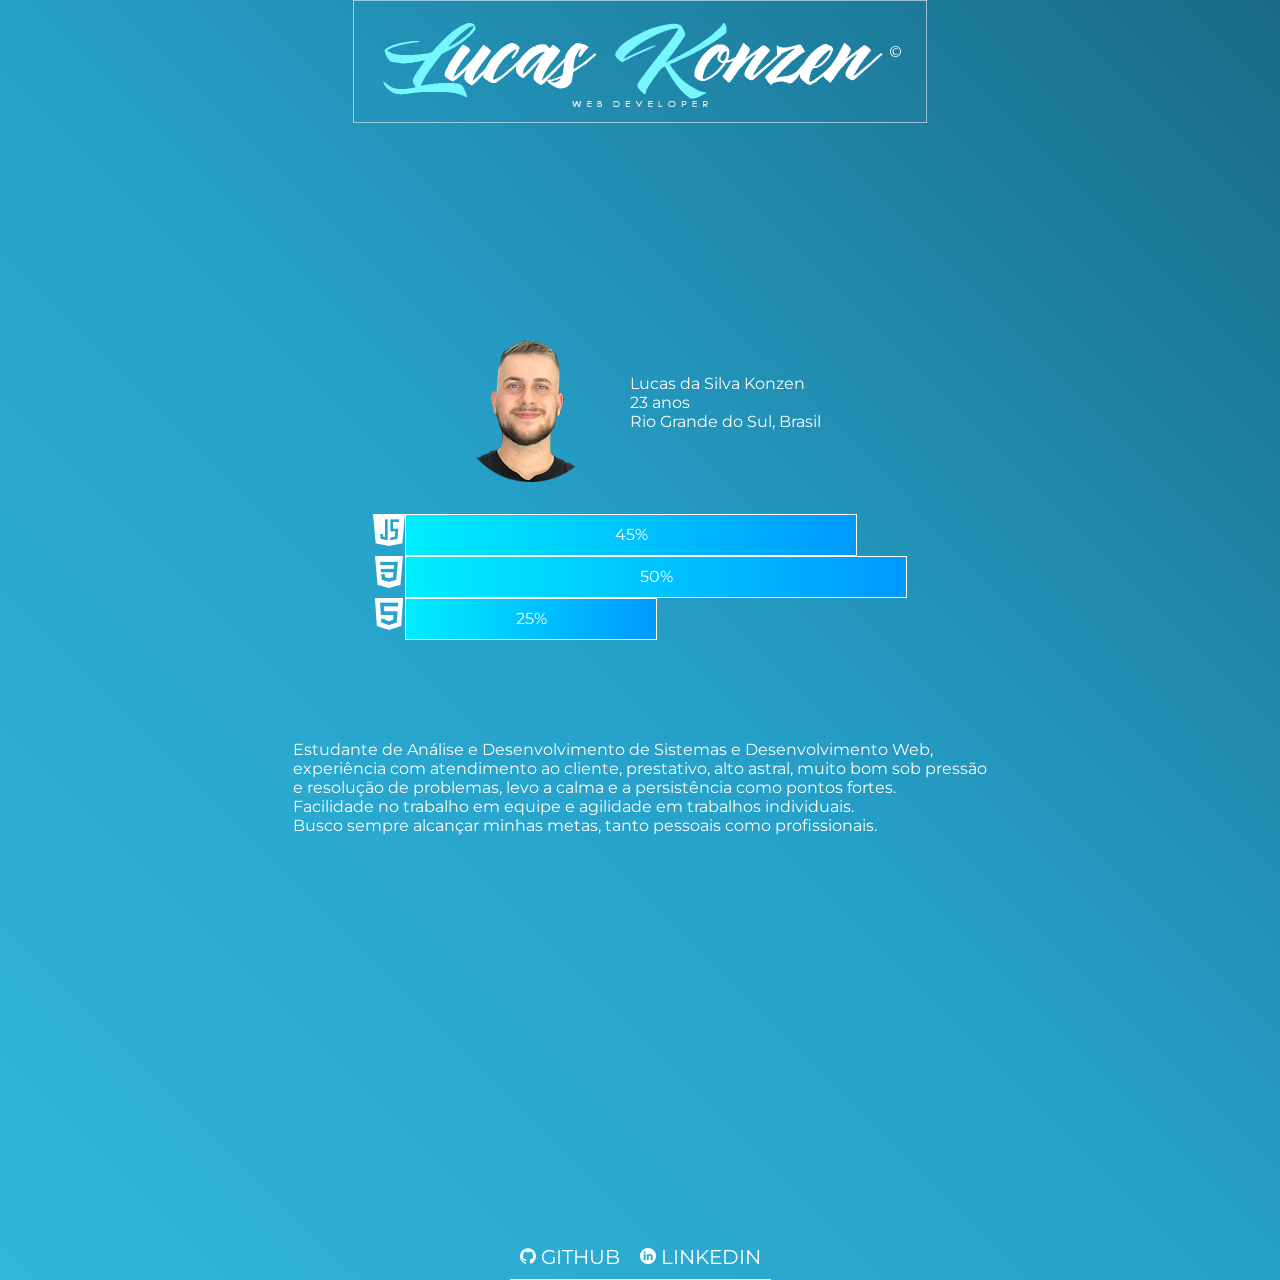
<file: index.html>
<!DOCTYPE html>
<html lang="en">
<head>
    
    <meta charset="UTF-8">
    <meta http-equiv="X-UA-Compatible" content="IE=edge">
    <meta name="viewport" content="width=device-width, initial-scale=1.0">
    <title>Lucas Konzen</title>
    <link rel="stylesheet" type="text/css" href="estilo.css"/>
    <link rel="preconnect" href="https://fonts.googleapis.com">
<link rel="preconnect" href="https://fonts.gstatic.com" crossorigin>
<link href="https://fonts.googleapis.com/css2?family=Roboto:ital,wght@1,300&display=swap" rel="stylesheet">
<link rel="preconnect" href="https://fonts.googleapis.com">
<link rel="preconnect" href="https://fonts.gstatic.com" crossorigin>
<link href="https://fonts.googleapis.com/css2?family=Montserrat:wght@300&family=Roboto:ital,wght@0,300;1,300&display=swap" rel="stylesheet">

</head>

<body>

    <div class="area">
        <div class="circles">
                <li></li>
                <li></li>
                <li></li>
                <li></li>
                <li></li>
                <li></li>
                <li></li>
                <li></li>
                <li></li>
                <li></li>
        </div>
    </div>
<div class="up">
    <span class="logo"><img src="logo 2.png"></span> 
</div>
<div class="container">
    <div class="eu">
        <div class="foto"><img src="eu.png">
           <div class="infos"> Lucas da Silva Konzen<br>
            23 anos<br>
            Rio Grande do Sul, Brasil<br></p></div>
        </div>
    </div>
            <div class="chart">
                <div class="chartJs">
                    <div class="logoJs"><img src="script-java.png"></div>
                    <div class="js">45%</div>
                    </div>
                <div class="chartCSs"> 
                    <div class="logoCss"><img src="css-3.png"></div>
                    <div class="css">50%</div>
                </div>
                <div class="chartHtml">
                    <div class="logoHtml"><img src="html.png"></div>
                    <div class="html">25%</div>
                </div>
            </div>
            <div class="paragrafo">
                <p class="paragrafo">Estudante de Análise e Desenvolvimento de Sistemas e Desenvolvimento Web,<br> experiência com atendimento ao cliente, prestativo, alto astral,
                    muito bom sob pressão<br> e resolução de problemas, levo a calma e a persistência como
                    pontos fortes.<br> Facilidade no trabalho em equipe e agilidade em trabalhos individuais.<br>
                    Busco sempre alcançar minhas metas, tanto pessoais como profissionais.     
                </p>
            </div>
        </div>
        
<script src="script.js"></script>
<footer>

    <nav>

        <ul>
            <li><a href="https://github.com/KonzenDi5" target="_blank"><img src="github.png"> GitHub</a></li> 
            <li><a href="https://www.linkedin.com/in/lucaskonzen/" target="_blank"><img src="linkedin.png">  Linkedin</a></li>
        </ul>
    </nav>

</footer>
</body>

</html>
</file>
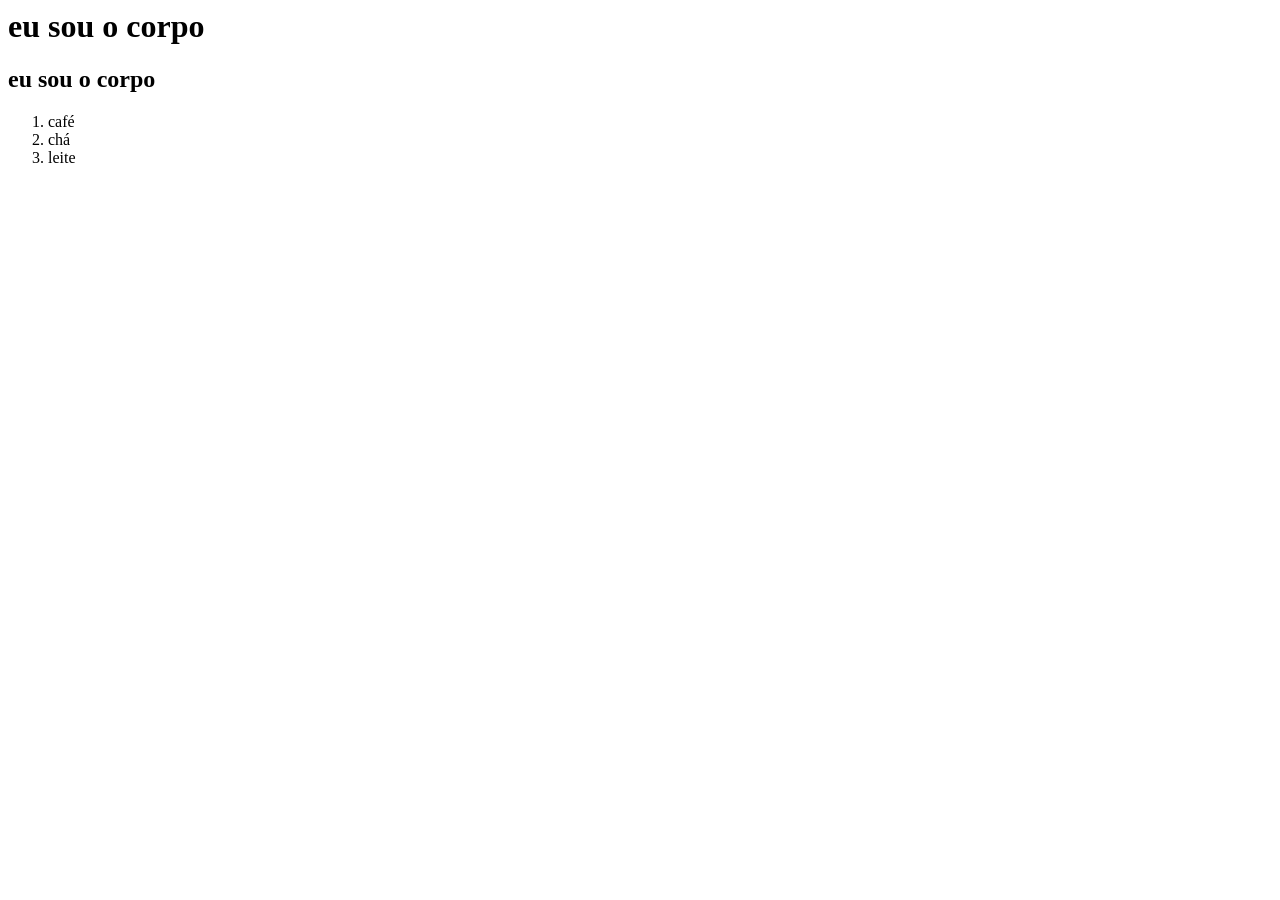
<file: day 1/index.html>
<html>
    <head>
        <title>Olá Eu sou o cabeça.</title>
    </head>
    <body>
        <h1>eu sou o corpo</h1>
        <h2>eu sou o corpo</h2>
    </body>
    <ol>
        <li>café</li>
        <li>chá</li>
        <li>leite</li>
    </ol>
</html>
</file>
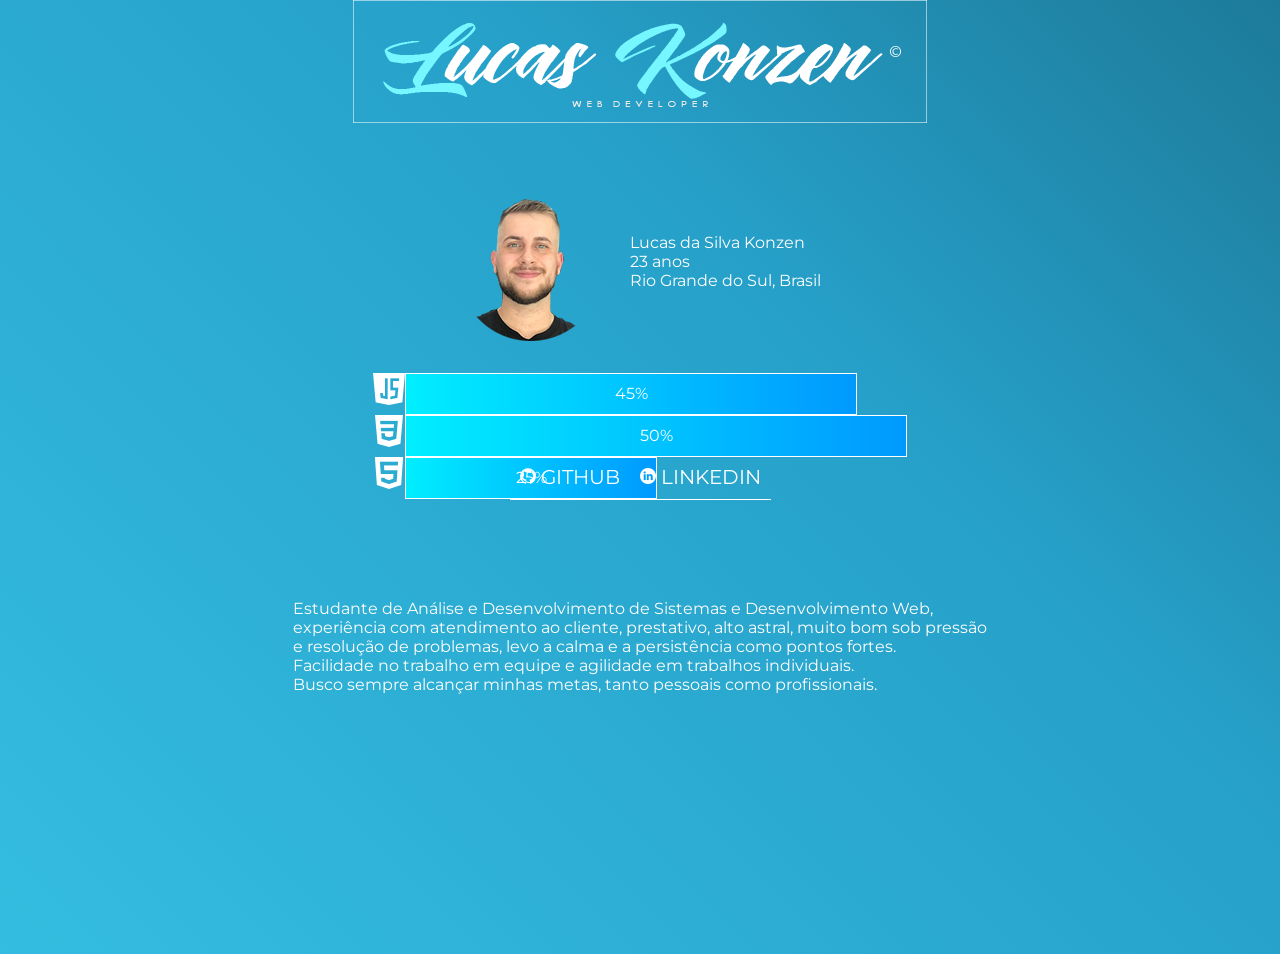
<file: day 2/index.html>
<!DOCTYPE html>
<html lang="en">
<head>
    
    <meta charset="UTF-8">
    <meta http-equiv="X-UA-Compatible" content="IE=edge">
    <meta name="viewport" content="width=device-width, initial-scale=1.0">
    <title>Lucas Konzen</title>
    <link rel="stylesheet" type="text/css" href="estilo.css"/>
    <link rel="preconnect" href="https://fonts.googleapis.com">
<link rel="preconnect" href="https://fonts.gstatic.com" crossorigin>
<link href="https://fonts.googleapis.com/css2?family=Roboto:ital,wght@1,300&display=swap" rel="stylesheet">
<link rel="preconnect" href="https://fonts.googleapis.com">
<link rel="preconnect" href="https://fonts.gstatic.com" crossorigin>
<link href="https://fonts.googleapis.com/css2?family=Montserrat:wght@300&family=Roboto:ital,wght@0,300;1,300&display=swap" rel="stylesheet">

</head>

<body>

    <div class="area">
        <div class="circles">
                <li></li>
                <li></li>
                <li></li>
                <li></li>
                <li></li>
                <li></li>
                <li></li>
                <li></li>
                <li></li>
                <li></li>
        </div>
    </div>
<div class="up">
    <span class="logo"><img src="logo 2.png"></span> 
</div>
<div class="container">
    <div class="eu">
        <div class="foto"><img src="eu.png">
           <div class="infos"> Lucas da Silva Konzen<br>
            23 anos<br>
            Rio Grande do Sul, Brasil<br></p></div>
        </div>
    </div>
            <div class="chart">
                <div class="chartJs">
                    <div class="logoJs"><img src="script-java.png"></div>
                    <div class="js">45%</div>
                    </div>
                <div class="chartCSs"> 
                    <div class="logoCss"><img src="css-3.png"></div>
                    <div class="css">50%</div>
                </div>
                <div class="chartHtml">
                    <div class="logoHtml"><img src="html.png"></div>
                    <div class="html">25%</div>
                </div>
            </div>
            <div class="paragrafo">
                <p class="paragrafo">Estudante de Análise e Desenvolvimento de Sistemas e Desenvolvimento Web,<br> experiência com atendimento ao cliente, prestativo, alto astral,
                    muito bom sob pressão<br> e resolução de problemas, levo a calma e a persistência como
                    pontos fortes.<br> Facilidade no trabalho em equipe e agilidade em trabalhos individuais.<br>
                    Busco sempre alcançar minhas metas, tanto pessoais como profissionais.     
                </p>
            </div>
        </div>
        
<script src="script.js"></script>

</body>
<footer>

    <nav>

        <ul>
            <li><a href="https://github.com/KonzenDi5" target="_blank"><img src="github.png"> GitHub</a></li> 
            <li><a href="https://www.linkedin.com/in/lucaskonzen/" target="_blank"><img src="linkedin.png">  Linkedin</a></li>
        </ul>
    </nav>

</footer>

</html>
</file>
<file: estilo.css>
body{
    display: flex;
    flex-direction: column;
    align-items: center;
    justify-content: center;
    font-family: 'Montserrat', sans-serif;
    justify-content: center;
    background:  linear-gradient(45deg, #47e3ff, #26a0c9, #000000);
    background-size: 300% 300%;
    animation: colors 10s ease infinite;
    width: 100vw;
    height: 100vw;
    overflow-x: hidden;
}
.logo{
    overflow:auto;
    display:flex;
    position:relative;
    margin-top: 50%;
    animation: scroll2 4s both;
    }
    @keyframes scroll2{
        from{
            margin-top: 50%;
        }
        to{
            margin-top: 0;
        }
    }



.container{
    width: 100%;
    height: 100%;
    margin-top: 50px;
    transform: translateY(-100%);
    display: flex;
    align-items: center;
    justify-content: center;
    flex-direction: column;
    color: #FFF;
    visibility:visible;
    -webkit-transform: perspective(1px) translateZ(0);
    transform: perspective(1px) translateZ(0);
    box-shadow: 0 0 1px transparent;
    -webkit-transition-duration: 0.5s;
    transition-duration: 0.5s;
    opacity: 0;
    animation: revelar 5s both;
}

@keyframes revelar{
    from{
        opacity: 0;
    }
    to{
        opacity: 1;
    }
}


.foto{
    display: flex;
    flex-direction: row;
}
.eu{
   display: flex;
   justify-content: row;
}
.infos{
    margin-top: 60px;
    margin-right: 30px;
}
.chart{
    display: flex;
    flex-direction: column;
}
.chartJs{
    display: flex;
    flex-direction: row;
}
.chartCSs{
    display: flex;
    flex-direction: row;
}
.chartHtml{
    display: flex;
    flex-direction: row;
}

.paragrafo{
    padding-top: 50px;
    color: #FFF;
    margin-bottom: 130px;
}

.js{
    width: 0px;
    height: 30px;
    overflow: hidden;
    background:linear-gradient(to right, #00eeff, rgb(0, 153, 255));
    border: solid 1px  rgb(255, 255, 255);
    display: flex;
    justify-content: center;
    justify-items: center;
    padding-top: 10px;
    transform: translateX(0%);
    animation: reveal 7s both;
    -webkit-transform: perspective(1px) translateZ(0);
    transform: perspective(1px) translateZ(0);
    box-shadow: 0 0 1px transparent;
    -webkit-transition-duration: 0.5s;
    transition-duration: 0.5s;
    
}
.js:hover{
    -webkit-transform: scale(1.2);
    transform: scale(1.2);
    -webkit-transition-timing-function: cubic-bezier(0.47, 2.02, 0.31, -0.36);
    transition-timing-function: cubic-bezier(0.47, 2.02, 0.31, -0.36);
  }
.css{
    width: 0px;
    height: 30px;
    overflow: hidden;
    background:linear-gradient(to right, #00eeff, rgb(0, 153, 255));
    border: solid 1px  rgb(255, 255, 255);
    display: flex;
    justify-content: center;
    justify-items: center;
    padding-top: 10px;
    transform: translateX(0%);
    animation: reveal2 7s both;
    -webkit-transform: perspective(1px) translateZ(0);
    transform: perspective(1px) translateZ(0);
    box-shadow: 0 0 1px transparent;
    -webkit-transition-duration: 0.5s;
    transition-duration: 0.5s;
}
.css:hover{
    -webkit-transform: scale(1.2);
    transform: scale(1.2);
    -webkit-transition-timing-function: cubic-bezier(0.47, 2.02, 0.31, -0.36);
    transition-timing-function: cubic-bezier(0.47, 2.02, 0.31, -0.36);
  }
.html{
    width: 0px;
    height: 30px;
    overflow: hidden;
    background:linear-gradient(to right, #00eeff, rgb(0, 153, 255));
    border: solid 1px  rgb(255, 255, 255);
    display: flex;
    justify-content: center;
    justify-items: center; 
    padding-top: 10px;
    transform: translateX(0);
    animation: reveal3 7s both;
    -webkit-transform: perspective(1px) translateZ(0);
    transform: perspective(1px) translateZ(0);
    box-shadow: 0 0 1px transparent;
    -webkit-transition-duration: 0.5s;
    transition-duration: 0.5s;
    
}
.html:hover{
    -webkit-transform: scale(1.2);
    transform: scale(1.2);
    -webkit-transition-timing-function: cubic-bezier(0.47, 2.02, 0.31, -0.36);
    transition-timing-function: cubic-bezier(0.47, 2.02, 0.31, -0.36);
  }
@keyframes reveal{
    from{
        width: 0;
    }
    to{
         width: 450px;
    }
}
@keyframes reveal2{
    from{
        width: 0;
    }
    to{
         width: 500px;
    }
}
@keyframes reveal3{
    from{
        width: 0;
    }
    to{
         width: 250px;
    }
}


@keyframes colors{
    0%{
        background-position: 0% 50%;
    }

    50%{
        background-position: 100% 50%;
    }

    100%{
        background-position: 0% 50%;
    }
}

:root {
    --cor-principal: rgb(59, 200, 255);
    --cor-secundaria: rgb(255, 255, 255);
}

nav {
    display: flex;
    justify-content: center;
    
}

nav ul {
    display: flex;
    justify-content: center;
    list-style-type: none;
    padding: 0;
}

nav ul li{
    border-bottom: 1px solid var(--cor-secundaria);
}

nav ul li a {
   
    color: #FFF;
    padding: 10px;
    display: block;
    font-family: 'Montserrat', sans-serif;
    font-size: 20px;
    text-decoration: none;
    transition: background .3s;
    text-transform: uppercase;
}

nav ul li a:hover {
    background-color: var(--cor-secundaria);
    color: var(--cor-principal);
}

footer {
    text-align: center;
    width: 100%;
    margin-bottom: 0px;
   

}
.paragrafo {
    display: inline-block;
    vertical-align: middle;
    text-align: justify;
    -webkit-transform: perspective(1px) translateZ(0);
    transform: perspective(1px) translateZ(0);
    box-shadow: 0 0 1px transparent;
    -webkit-transition-duration: 0.5s;
    transition-duration: 0.5s;
  }
  .paragrafo:hover{
    -webkit-transform: scale(1.2);
    transform: scale(1.2);
    -webkit-transition-timing-function: cubic-bezier(0.47, 2.02, 0.31, -0.36);
    transition-timing-function: cubic-bezier(0.47, 2.02, 0.31, -0.36);
  }
  .eu{
    -webkit-transform: perspective(1px) translateZ(0);
    transform: perspective(1px) translateZ(0);
    box-shadow: 0 0 1px transparent;
    -webkit-transition-duration: 0.5s;
    transition-duration: 0.5s;
  }
  .eu:hover{
    -webkit-transform: scale(1.2);
    transform: scale(1.2);
    -webkit-transition-timing-function: cubic-bezier(0.47, 2.02, 0.31, -0.36);
    transition-timing-function: cubic-bezier(0.47, 2.02, 0.31, -0.36);
  }

*{
    margin: 0px;
    padding: 0px;
}

.circles{
    position: absolute;
    top: 0;
    left: 0;
    width: 100%;
    height: 100%;
    overflow: hidden;
}

.circles li{
    position: absolute;
    display: block;
    list-style: none;
    width: 20px;
    height: 20px;
    background: rgba(255, 255, 255, 0.2);
    animation: animate 25s linear infinite;
    bottom: -150px;
    
}

.circles li:nth-child(1){
    left: 25%;
    width: 80px;
    height: 80px;
    animation-delay: 0s;
}


.circles li:nth-child(2){
    left: 10%;
    width: 20px;
    height: 20px;
    animation-delay: 2s;
    animation-duration: 12s;
}

.circles li:nth-child(3){
    left: 70%;
    width: 20px;
    height: 20px;
    animation-delay: 4s;
}

.circles li:nth-child(4){
    left: 40%;
    width: 60px;
    height: 60px;
    animation-delay: 0s;
    animation-duration: 18s;
}

.circles li:nth-child(5){
    left: 65%;
    width: 20px;
    height: 20px;
    animation-delay: 0s;
}

.circles li:nth-child(6){
    left: 75%;
    width: 110px;
    height: 110px;
    animation-delay: 3s;
}

.circles li:nth-child(7){
    left: 35%;
    width: 150px;
    height: 150px;
    animation-delay: 7s;
}

.circles li:nth-child(8){
    left: 50%;
    width: 25px;
    height: 25px;
    animation-delay: 15s;
    animation-duration: 45s;
}

.circles li:nth-child(9){
    left: 20%;
    width: 15px;
    height: 15px;
    animation-delay: 2s;
    animation-duration: 35s;
}

.circles li:nth-child(10){
    left: 85%;
    width: 150px;
    height: 150px;
    animation-delay: 0s;
    animation-duration: 11s;
}



@keyframes animate {

    0%{
        transform: translateY(0) rotate(0deg);
        opacity: 1;
        border-radius: 0;
    }

    100%{
        transform: translateY(-1000px) rotate(720deg);
        opacity: 0;
        border-radius: 50%;
    }

}
</file>
<file: day 2/estilo.css>
body{
    display: flex;
    flex-direction: column;
    align-items: center;
    justify-content: center;
    font-family: 'Montserrat', sans-serif;
    justify-content: center;
    background:  linear-gradient(45deg, #47e3ff, #26a0c9, #000000);
    background-size: 300% 300%;
    animation: colors 10s ease infinite;
}
.logo{
    overflow:auto;
    display:flex;
    position:relative;
    margin-top: 50%;
    animation: scroll2 4s both;
    }
    @keyframes scroll2{
        from{
            margin-top: 50%;
        }
        to{
            margin-top: 0;
        }
    }



.container{
    width: 100%;
    height: 100%;
    margin-top: 50px;
    transform: translateY(-100%);
    display: flex;
    align-items: center;
    justify-content: center;
    flex-direction: column;
    color: #FFF;
    visibility:visible;
    -webkit-transform: perspective(1px) translateZ(0);
    transform: perspective(1px) translateZ(0);
    box-shadow: 0 0 1px transparent;
    -webkit-transition-duration: 0.5s;
    transition-duration: 0.5s;
    opacity: 0;
    animation: revelar 5s both;
}

@keyframes revelar{
    from{
        opacity: 0;
    }
    to{
        opacity: 1;
    }
}


.foto{
    display: flex;
    flex-direction: row;
}
.eu{
   display: flex;
   justify-content: row;
}
.infos{
    margin-top: 60px;
    margin-right: 30px;
}
.chart{
    display: flex;
    flex-direction: column;
}
.chartJs{
    display: flex;
    flex-direction: row;
}
.chartCSs{
    display: flex;
    flex-direction: row;
}
.chartHtml{
    display: flex;
    flex-direction: row;
}

.paragrafo{
    padding-top: 50px;
    color: #FFF;
    margin-bottom: 130px;
}

.js{
    width: 0px;
    height: 30px;
    overflow: hidden;
    background:linear-gradient(to right, #00eeff, rgb(0, 153, 255));
    border: solid 1px  rgb(255, 255, 255);
    display: flex;
    justify-content: center;
    justify-items: center;
    padding-top: 10px;
    transform: translateX(0%);
    animation: reveal 7s both;
    -webkit-transform: perspective(1px) translateZ(0);
    transform: perspective(1px) translateZ(0);
    box-shadow: 0 0 1px transparent;
    -webkit-transition-duration: 0.5s;
    transition-duration: 0.5s;
    
}
.js:hover{
    -webkit-transform: scale(1.2);
    transform: scale(1.2);
    -webkit-transition-timing-function: cubic-bezier(0.47, 2.02, 0.31, -0.36);
    transition-timing-function: cubic-bezier(0.47, 2.02, 0.31, -0.36);
  }
.css{
    width: 0px;
    height: 30px;
    overflow: hidden;
    background:linear-gradient(to right, #00eeff, rgb(0, 153, 255));
    border: solid 1px  rgb(255, 255, 255);
    display: flex;
    justify-content: center;
    justify-items: center;
    padding-top: 10px;
    transform: translateX(0%);
    animation: reveal2 7s both;
    -webkit-transform: perspective(1px) translateZ(0);
    transform: perspective(1px) translateZ(0);
    box-shadow: 0 0 1px transparent;
    -webkit-transition-duration: 0.5s;
    transition-duration: 0.5s;
}
.css:hover{
    -webkit-transform: scale(1.2);
    transform: scale(1.2);
    -webkit-transition-timing-function: cubic-bezier(0.47, 2.02, 0.31, -0.36);
    transition-timing-function: cubic-bezier(0.47, 2.02, 0.31, -0.36);
  }
.html{
    width: 0px;
    height: 30px;
    overflow: hidden;
    background:linear-gradient(to right, #00eeff, rgb(0, 153, 255));
    border: solid 1px  rgb(255, 255, 255);
    display: flex;
    justify-content: center;
    justify-items: center; 
    padding-top: 10px;
    transform: translateX(0);
    animation: reveal3 7s both;
    -webkit-transform: perspective(1px) translateZ(0);
    transform: perspective(1px) translateZ(0);
    box-shadow: 0 0 1px transparent;
    -webkit-transition-duration: 0.5s;
    transition-duration: 0.5s;
    
}
.html:hover{
    -webkit-transform: scale(1.2);
    transform: scale(1.2);
    -webkit-transition-timing-function: cubic-bezier(0.47, 2.02, 0.31, -0.36);
    transition-timing-function: cubic-bezier(0.47, 2.02, 0.31, -0.36);
  }
@keyframes reveal{
    from{
        width: 0;
    }
    to{
         width: 450px;
    }
}
@keyframes reveal2{
    from{
        width: 0;
    }
    to{
         width: 500px;
    }
}
@keyframes reveal3{
    from{
        width: 0;
    }
    to{
         width: 250px;
    }
}


@keyframes colors{
    0%{
        background-position: 0% 50%;
    }

    50%{
        background-position: 100% 50%;
    }

    100%{
        background-position: 0% 50%;
    }
}

:root {
    --cor-principal: rgb(59, 200, 255);
    --cor-secundaria: rgb(255, 255, 255);
}

nav {
    display: flex;
    justify-content: center;
    
}

nav ul {
    display: flex;
    justify-content: center;
    list-style-type: none;
    padding: 0;
}

nav ul li{
    border-bottom: 1px solid var(--cor-secundaria);
}

nav ul li a {
   
    color: #FFF;
    padding: 10px;
    display: block;
    font-family: 'Montserrat', sans-serif;
    font-size: 20px;
    text-decoration: none;
    transition: background .3s;
    text-transform: uppercase;
}

nav ul li a:hover {
    background-color: var(--cor-secundaria);
    color: var(--cor-principal);
}

footer {
    display: block;
    color: white;
    text-align: center;
    position: absolute;
    width: 100%;
    margin-bottom: 0;
    left: 0;
   

}
.paragrafo {
    display: inline-block;
    vertical-align: middle;
    text-align: justify;
    -webkit-transform: perspective(1px) translateZ(0);
    transform: perspective(1px) translateZ(0);
    box-shadow: 0 0 1px transparent;
    -webkit-transition-duration: 0.5s;
    transition-duration: 0.5s;
  }
  .paragrafo:hover{
    -webkit-transform: scale(1.2);
    transform: scale(1.2);
    -webkit-transition-timing-function: cubic-bezier(0.47, 2.02, 0.31, -0.36);
    transition-timing-function: cubic-bezier(0.47, 2.02, 0.31, -0.36);
  }
  .eu{
    -webkit-transform: perspective(1px) translateZ(0);
    transform: perspective(1px) translateZ(0);
    box-shadow: 0 0 1px transparent;
    -webkit-transition-duration: 0.5s;
    transition-duration: 0.5s;
  }
  .eu:hover{
    -webkit-transform: scale(1.2);
    transform: scale(1.2);
    -webkit-transition-timing-function: cubic-bezier(0.47, 2.02, 0.31, -0.36);
    transition-timing-function: cubic-bezier(0.47, 2.02, 0.31, -0.36);
  }

*{
    margin: 0px;
    padding: 0px;
}

.circles{
    position: absolute;
    top: 0;
    left: 0;
    width: 100%;
    height: 100%;
    overflow: hidden;
}

.circles li{
    position: absolute;
    display: block;
    list-style: none;
    width: 20px;
    height: 20px;
    background: rgba(255, 255, 255, 0.2);
    animation: animate 25s linear infinite;
    bottom: -150px;
    
}

.circles li:nth-child(1){
    left: 25%;
    width: 80px;
    height: 80px;
    animation-delay: 0s;
}


.circles li:nth-child(2){
    left: 10%;
    width: 20px;
    height: 20px;
    animation-delay: 2s;
    animation-duration: 12s;
}

.circles li:nth-child(3){
    left: 70%;
    width: 20px;
    height: 20px;
    animation-delay: 4s;
}

.circles li:nth-child(4){
    left: 40%;
    width: 60px;
    height: 60px;
    animation-delay: 0s;
    animation-duration: 18s;
}

.circles li:nth-child(5){
    left: 65%;
    width: 20px;
    height: 20px;
    animation-delay: 0s;
}

.circles li:nth-child(6){
    left: 75%;
    width: 110px;
    height: 110px;
    animation-delay: 3s;
}

.circles li:nth-child(7){
    left: 35%;
    width: 150px;
    height: 150px;
    animation-delay: 7s;
}

.circles li:nth-child(8){
    left: 50%;
    width: 25px;
    height: 25px;
    animation-delay: 15s;
    animation-duration: 45s;
}

.circles li:nth-child(9){
    left: 20%;
    width: 15px;
    height: 15px;
    animation-delay: 2s;
    animation-duration: 35s;
}

.circles li:nth-child(10){
    left: 85%;
    width: 150px;
    height: 150px;
    animation-delay: 0s;
    animation-duration: 11s;
}



@keyframes animate {

    0%{
        transform: translateY(0) rotate(0deg);
        opacity: 1;
        border-radius: 0;
    }

    100%{
        transform: translateY(-1000px) rotate(720deg);
        opacity: 0;
        border-radius: 50%;
    }

}
</file>
